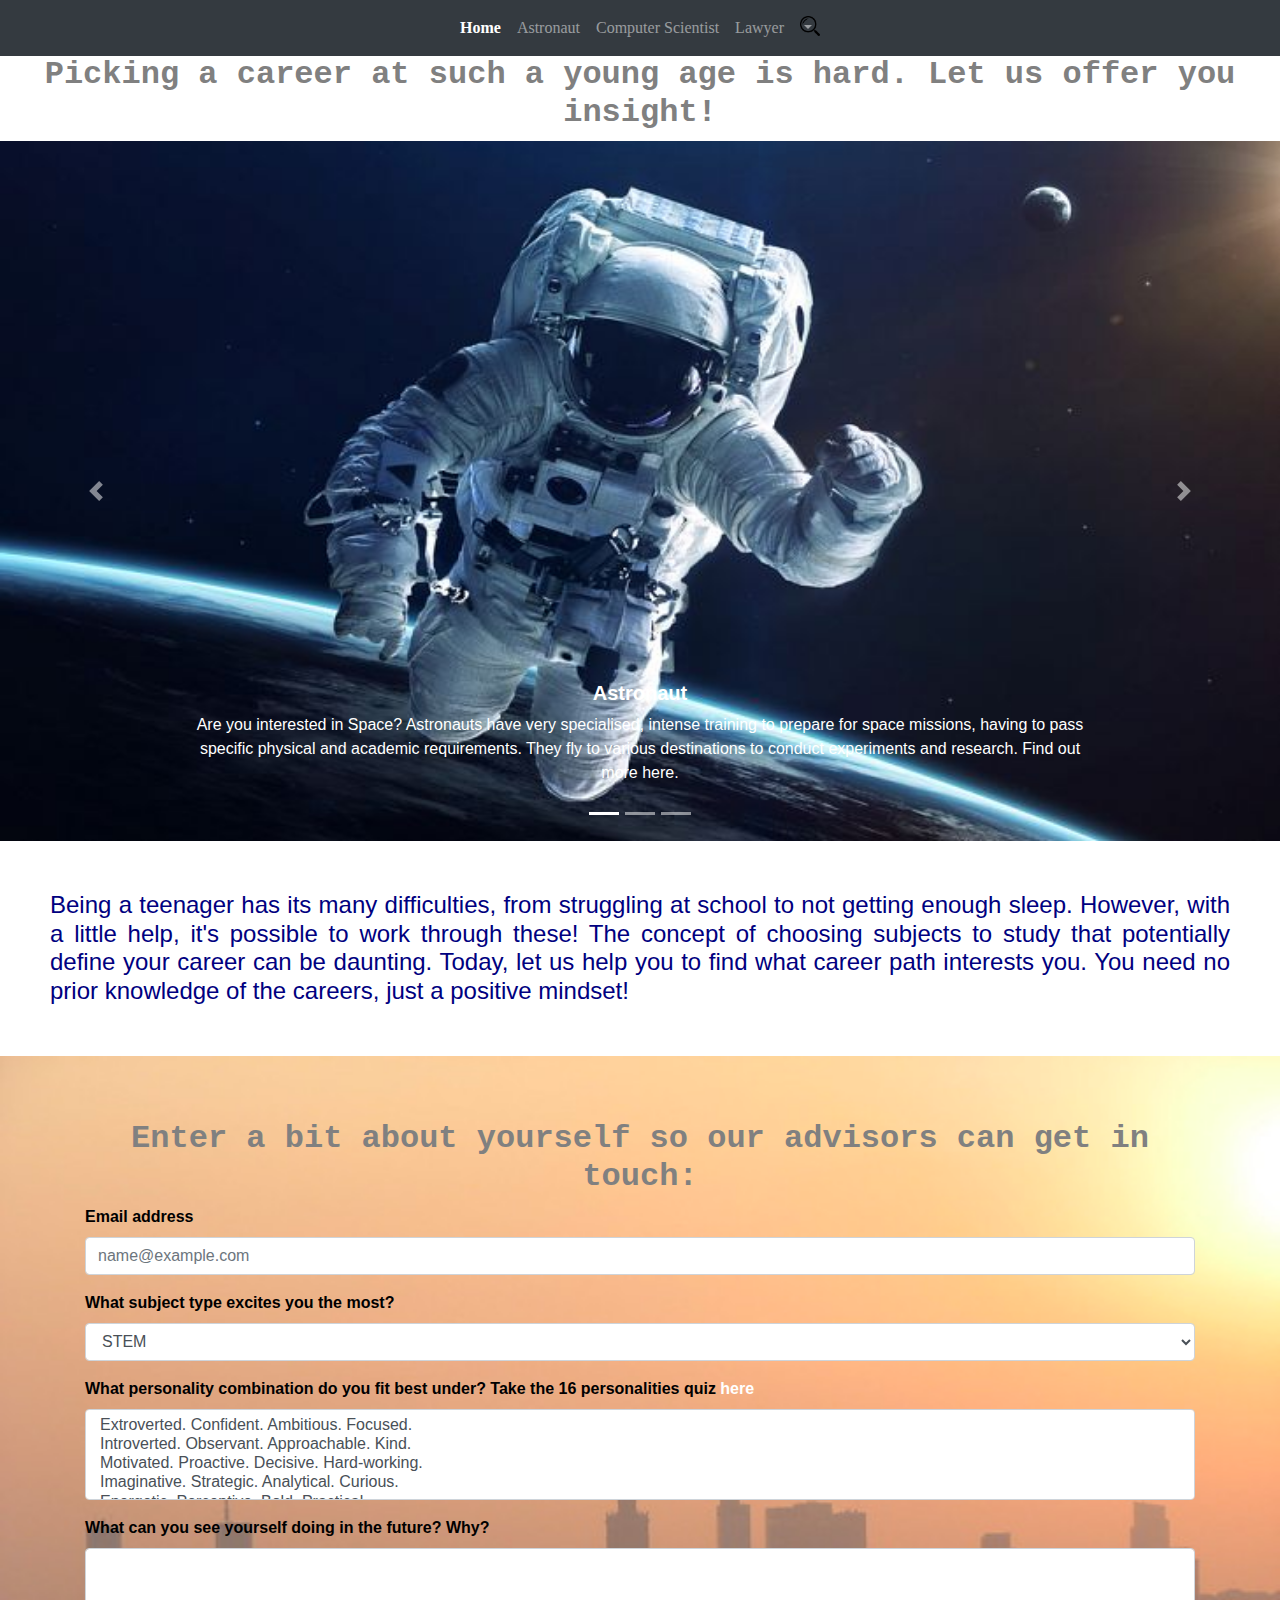
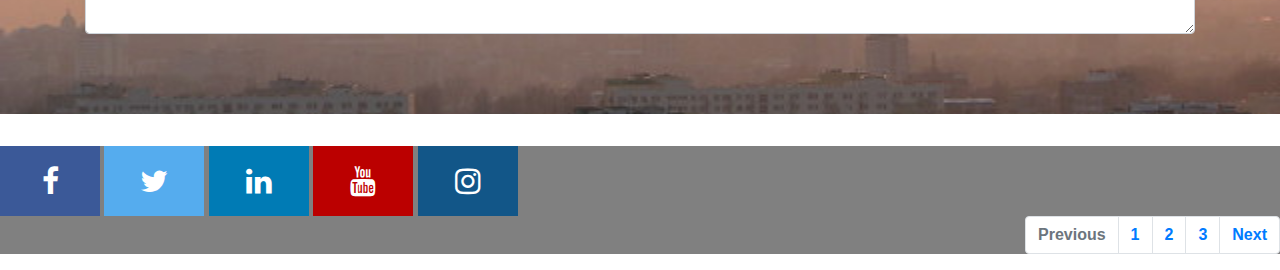
<file: index.html>
<!DOCTYPE html>
<html>
  <head>
    <title>Careers Hub</title>
    <meta charset="utf-8">
    <meta name="viewport" content="width=device-width, initial-scale=1, shrink-to-fit=no">
    <meta name="viewport" content="width=device-width, initial-scale=1">
    <link rel="stylesheet" href="https://stackpath.bootstrapcdn.com/bootstrap/4.3.1/css/bootstrap.min.css" integrity="sha384-ggOyR0iXCbMQv3Xipma34MD+dH/1fQ784/j6cY/iJTQUOhcWr7x9JvoRxT2MZw1T" crossorigin="anonymous">
    <link rel="stylesheet" href="https://cdnjs.cloudflare.com/ajax/libs/font-awesome/4.7.0/css/font-awesome.min.css">
    <link rel="stylesheet" type="text/css" href="css/styles.css">
  </head>
  <body>

  <!-- Navigation -->
    <nav class="navbar navbar-expand-sm navbar-dark bg-dark">
      <div class="mx-auto">
        <div class="collapse navbar-collapse" id="navbarSupportedContent">
          <ul class="navbar-nav mr-auto">
            <li class="nav-item active">
              <a class="nav-link" href="index.html"><b>Home</b><span class="sr-only">(current)</span></a>
            </li>

            <li class="nav-item">
              <a class="nav-link" href="about.html">Astronaut</a>
            </li>

            <li class="nav-item">
              <a class="nav-link" href="cs.html">Computer Scientist</a>
            </li>

            <li class="nav-item">
              <a class="nav-link" href="cs.html">Lawyer</a>
            </li>

            <li class="nav-item dropdown">
              <a class="nav-link dropdown-toggle" href="#" id="navbarDropdown"
              role="button" data-toggle="dropdown" aria-haspopup="false"
              aria-expanded="false"><img src="css\search.png" class="symbol"></a>
              <div class="dropdown-menu" aria-labelledby="navbarDropdown">
                <form class="form-inline my-2 my-lg-0">
                  <input class="form-control mr-sm-1" type="search" placeholder="" aria-label="Search">
                  <div class="mx-auto"><button class="btn btn-outline-danger my-2 my-sm-0" type="submit">Search</button></div>
                </form>
              </div>
            </li>
          </ul>
        </div>
      </div>
    </nav>

<!-- Tagline -->
    <div class="header">
      <h2><b>Picking a career at such a young age is hard. Let us offer you insight!</b></h2>
    </div>

<!-- Carousel -->
    <div class="carousel">
      <div id="carouselExampleCaptions" class="carousel slide" data-ride="carousel">
        <ol class="carousel-indicators">
          <li data-target="#carouselExampleCaptions" data-slide-to="0" class="active"></li>
          <li data-target="#carouselExampleCaptions" data-slide-to="1"></li>
          <li data-target="#carouselExampleCaptions" data-slide-to="2"></li>
        </ol>
        <div class="carousel-inner">
          <div class="carousel-item active">
            <img src="css/astronaut.jpg" class="d-block w-100" height="700px" alt="...">
            <div class="carousel-caption d-none d-md-block">
              <a href="about.html"><h5><b>Astronaut</b></h5></a>
              <p>Are you interested in Space? Astronauts have very specialised, intense training to prepare for space missions, having to pass specific physical and academic requirements. They fly to various destinations to conduct experiments and research. Find out more here.</p>
            </div>
          </div>
          <div class="carousel-item">
            <img src="css/computer_scientist.jpeg" class="d-block w-100" height="700px" alt="...">
            <div class="carousel-caption d-none d-md-block">
              <a href="cs.html"><h5><b>Computer Scientist</b></h5></a>
              <p>Does the idea of making a website like this excite you? Computer science underpins the science and technology we rely on in the modern world, being resposible for the Internet, devices, AI, robots and so much more! It contains so much potential as an industry and will thrive going into the future. Are you interested in the way computers work and are designed? Find out more here.</p>
            </div>
          </div>
          <div class="carousel-item">
            <img src="css/lawyer.jpg" class="d-block w-100" height="700px" alt="...">
            <div class="carousel-caption d-none d-md-block">
              <h5>Lawyer</h5>
              <p>Do you want moral justice for all? Law has four main objectives in our society: to establish standards, maintain order, resolve dispures and protect rights. This spans into many types of law such as business, environmental, human rights and more! Find out more here.</p>
            </div>
          </div>
        </div>
        <a class="carousel-control-prev" href="#carouselExampleCaptions" role="button" data-slide="prev">
          <span class="carousel-control-prev-icon" aria-hidden="true"></span>
          <span class="sr-only">Previous</span>
        </a>
        <a class="carousel-control-next" href="#carouselExampleCaptions" role="button" data-slide="next">
          <span class="carousel-control-next-icon" aria-hidden="true"></span>
          <span class="sr-only">Next</span>
        </a>
      </div>
    </div>

<!-- Info -->
    <div class="general_info">
      <h4>Being a teenager has its many difficulties, from struggling at school to not getting enough sleep. However, with a little help, it's possible to work through these! The concept of choosing subjects to study that potentially define your career can be daunting. Today, let us help you to find what career path interests you. You need no prior knowledge of the careers, just a positive mindset!</h4>
    </div>

<!--Form-->
    <div class ="contactform">
      <div class="jumbotron jumbotron-fluid" style="background-image: url(css/form_background.jpg); background-size: 100%;">
        <div class="container">
          <form>
            <h2><b>Enter a bit about yourself so our advisors can get in touch:<b></h2>
            <div class="form-group">
              <label for="exampleFormControlInput1">Email address</label>
              <input type="email" class="form-control" id="exampleFormControlInput1" placeholder="name@example.com">
            </div>
            <div class="form-group">
              <label for="exampleFormControlSelect1">What subject type excites you the most?</label>
              <select class="form-control" id="exampleFormControlSelect1">
                <option>STEM</option>
                <option>Humanities(History, Law, etc.)</option>
                <option>The Arts(Music, Drama, etc.)</option>
                <option>Management and Business</option>
                <option>Languages</option>
              </select>
            </div>
            <div class="form-group">
              <label for="exampleFormControlSelect2">What personality combination do you fit best under? Take the 16 personalities quiz <a href="https://www.16personalities.com/">here</a> </label>
              <select multiple class="form-control" id="exampleFormControlSelect2">
                <option>Extroverted. Confident. Ambitious. Focused.</option>
                <option>Introverted. Observant. Approachable. Kind.</option>
                <option>Motivated. Proactive. Decisive. Hard-working.</option>
                <option>Imaginative. Strategic. Analytical. Curious.</option>
                <option>Energetic. Perceptive. Bold. Practical.</option>
              </select>
            </div>
            <div class="form-group">
              <label for="exampleFormControlTextarea1">What can you see yourself doing in the future? Why?</label>
              <textarea class="form-control" id="exampleFormControlTextarea1" rows="3"></textarea>
            </div>
          </form>
        </div>
      </div>

    </div>

<!--Footer-->
    <div class ="footer">
      <a href="https://www.facebook.com/CareerGirls" class="fa fa-facebook"></a>
      <a href="https://twitter.com/careergirlsorg" class="fa fa-twitter"></a>
      <a href="https://www.linkedin.com/company/career-girls" class="fa fa-linkedin"></a>
      <a href="https://www.youtube.com/user/careergirls" class="fa fa-youtube"></a>
      <a href="https://www.instagram.com/career_girls" class="fa fa-instagram"></a>
      <nav aria-label="Page navigation example">
        <ul class="pagination justify-content-end">
          <li class="page-item disabled">
            <a class="page-link" href="index.html" tabindex="-1" aria-disabled="true">Previous</a>
          </li>
          <li class="page-item"><a class="page-link" href="index.html">1</a></li>
          <li class="page-item"><a class="page-link" href="about.html">2</a></li>
          <li class="page-item"><a class="page-link" href="cs.html">3</a></li>
          <li class="page-item">
            <a class="page-link" href="about.html">Next</a>
          </li>
        </ul>
      </nav>
    </div>

    <script src="https://code.jquery.com/jquery-3.3.1.slim.min.js" integrity="sha384-q8i/X+965DzO0rT7abK41JStQIAqVgRVzpbzo5smXKp4YfRvH+8abtTE1Pi6jizo" crossorigin="anonymous"></script>
    <script src="https://cdnjs.cloudflare.com/ajax/libs/popper.js/1.14.7/umd/popper.min.js" integrity="sha384-UO2eT0CpHqdSJQ6hJty5KVphtPhzWj9WO1clHTMGa3JDZwrnQq4sF86dIHNDz0W1" crossorigin="anonymous"></script>
    <script src="https://stackpath.bootstrapcdn.com/bootstrap/4.3.1/js/bootstrap.min.js" integrity="sha384-JjSmVgyd0p3pXB1rRibZUAYoIIy6OrQ6VrjIEaFf/nJGzIxFDsf4x0xIM+B07jRM" crossorigin="anonymous"></script>
  </body>
</html>
</file>
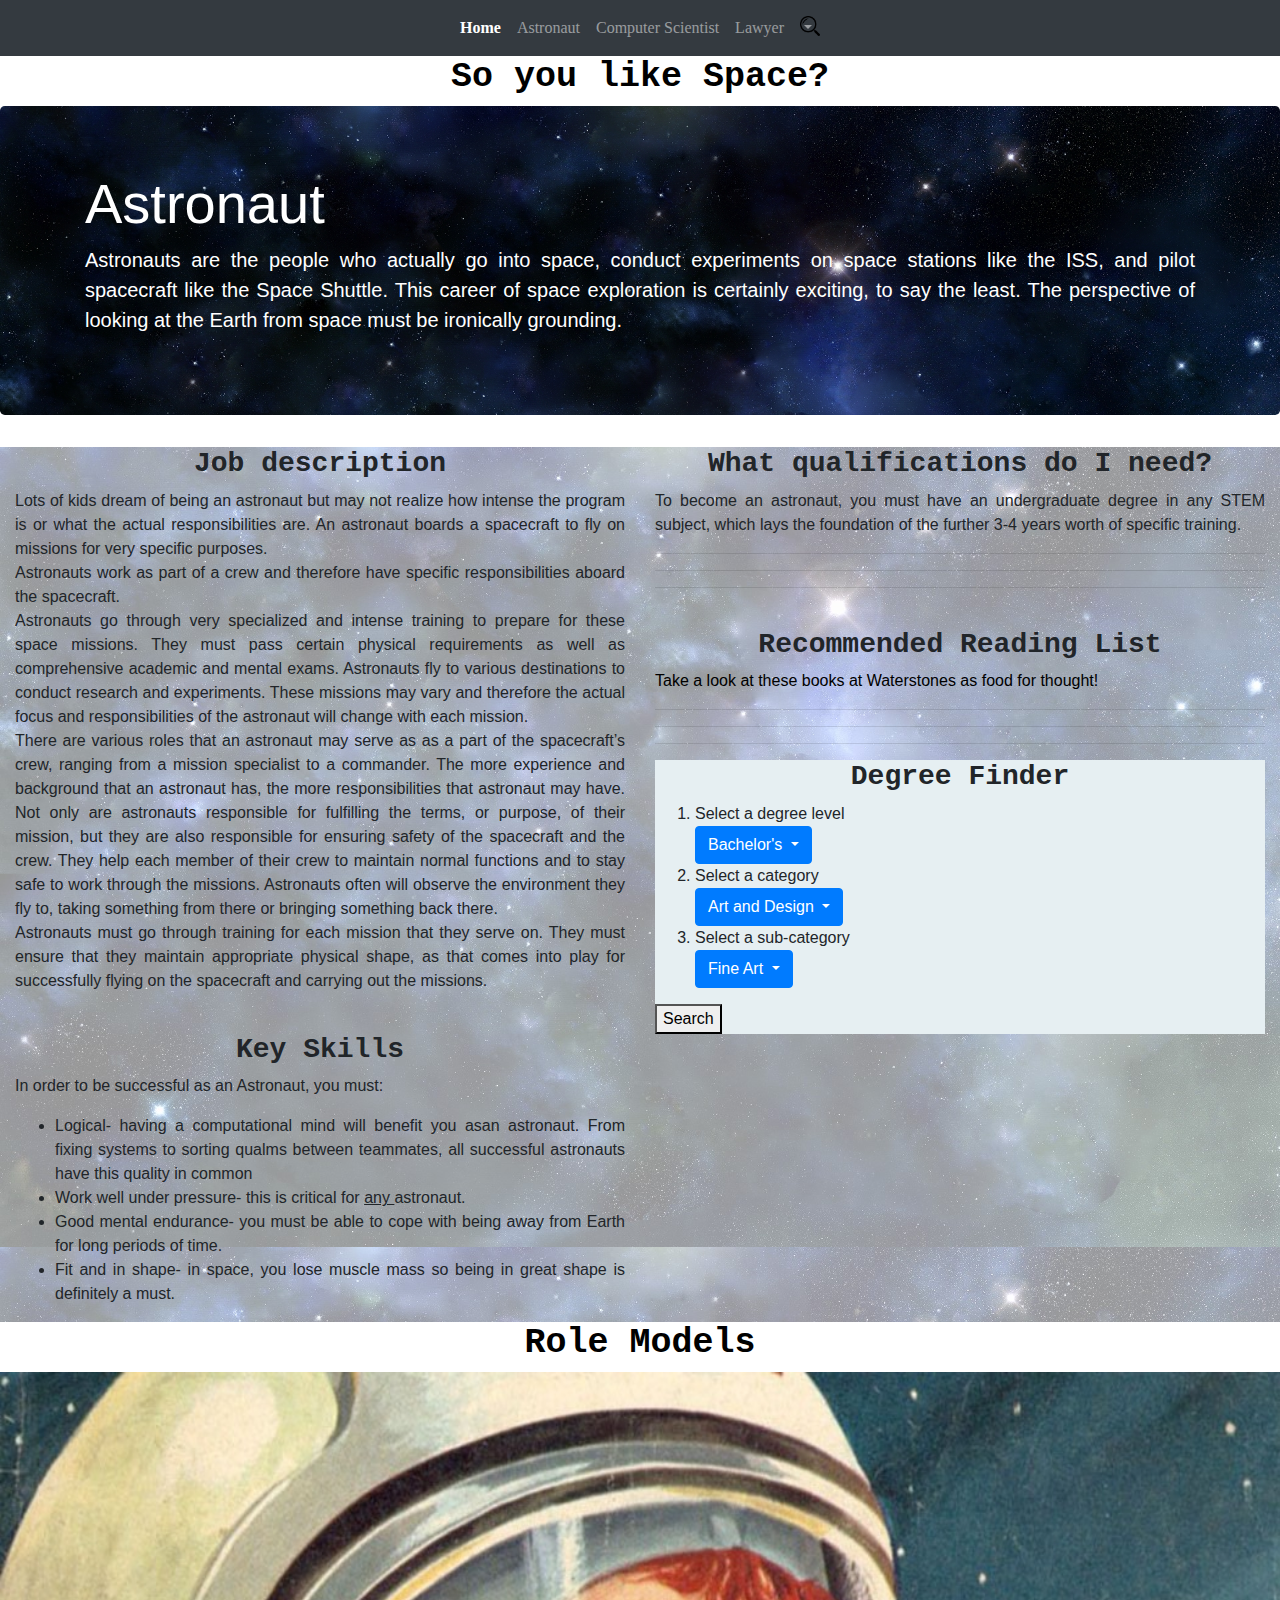
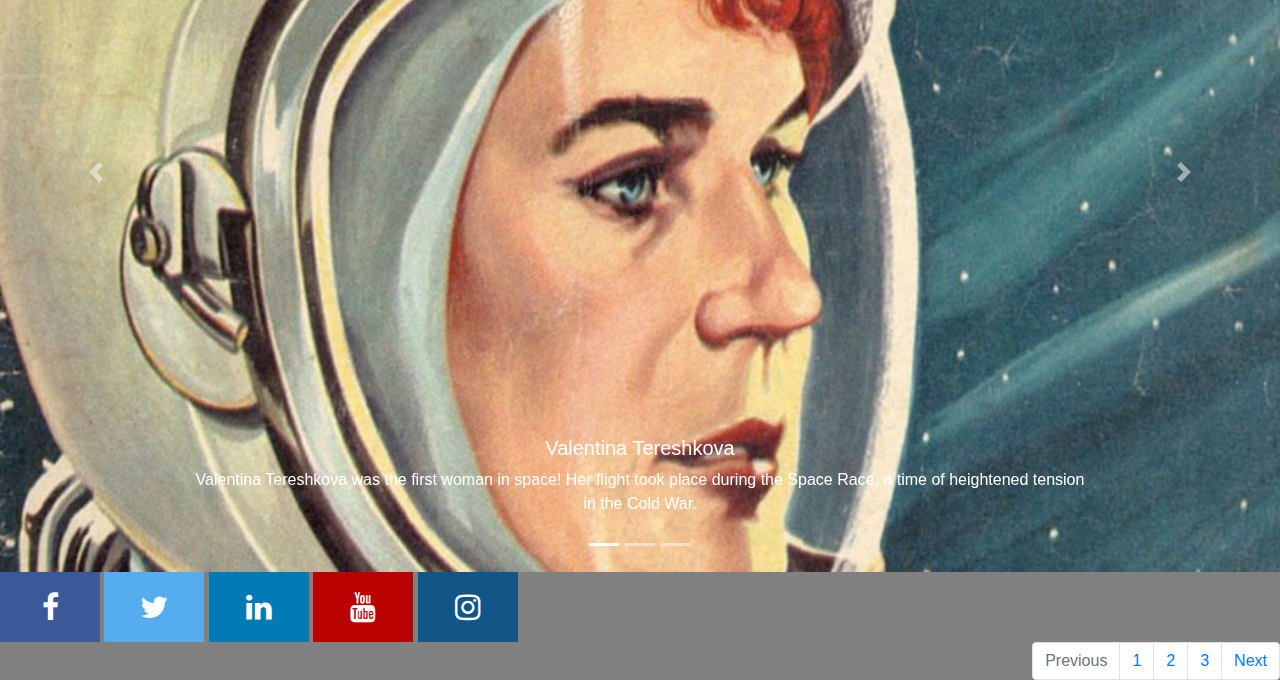
<file: about.html>
<!DOCTYPE html>
<html>
  <head>
    <title>Astronaut</title>
    <meta charset="utf-8">
    <meta name="viewport" content="width=device-width, initial-scale=1, shrink-to-fit=no">
    <meta name="viewport" content="width=device-width, initial-scale=1">
    <link rel="stylesheet" href="https://stackpath.bootstrapcdn.com/bootstrap/4.3.1/css/bootstrap.min.css" integrity="sha384-ggOyR0iXCbMQv3Xipma34MD+dH/1fQ784/j6cY/iJTQUOhcWr7x9JvoRxT2MZw1T" crossorigin="anonymous">
    <link rel="stylesheet" href="https://cdnjs.cloudflare.com/ajax/libs/font-awesome/4.7.0/css/font-awesome.min.css">
    <link rel="stylesheet" type="text/css" href="css/about.css">
  </head>
  <body>

<!-- Navigation -->
    <nav class="navbar navbar-expand-sm navbar-dark bg-dark">
      <div class="mx-auto">
        <div class="collapse navbar-collapse" id="navbarSupportedContent">
          <ul class="navbar-nav mr-auto">
            <li class="nav-item active">
              <a class="nav-link" href="index.html"><b>Home</b><span class="sr-only">(current)</span></a>
            </li>

            <li class="nav-item">
              <a class="nav-link" href="about.html">Astronaut</a>
            </li>

            <li class="nav-item">
              <a class="nav-link" href="cs.html">Computer Scientist</a>
            </li>

            <li class="nav-item">
              <a class="nav-link" href="#">Lawyer</a>
            </li>

            <li class="nav-item dropdown">
              <a class="nav-link dropdown-toggle" href="#" id="navbarDropdown"
              role="button" data-toggle="dropdown" aria-haspopup="false"
              aria-expanded="false"><img src="css\search.png" class="symbol"></a>
              <div class="dropdown-menu" aria-labelledby="navbarDropdown">
                <form class="form-inline my-2 my-lg-0">
                  <input class="form-control mr-sm-1" type="search" placeholder="" aria-label="Search">
                  <div class="mx-auto"><button class="btn btn-outline-danger my-2 my-sm-0" type="submit">Search</button></div>
                </form>
              </div>
            </li>
          </ul>
        </div>
      </div>
    </nav>

<!-- Info -->
    <div class="general_info">
      <h2><b>So you like Space?</b></h2>
    </div>
<!--Jumbotron about being an Astronaut-->
    <div class="jumbotron" style="background-image: url(css/space_background.jpeg); background-size:100%;">
      <div class="container for-about">
        <h1 class="display-4">Astronaut</h1>
        <p class="lead">Astronauts are the people who actually go into space, conduct experiments on space stations like the ISS, and pilot spacecraft like the Space Shuttle. This career of space exploration is certainly exciting, to say the least. The perspective of looking at the Earth from space must be ironically grounding. </p>
      </div>
    </div>

<!--Content-->
    <div class="container-fluid" style="background-image: url(css/space_background2.jpg); background-size:100%;">
        <div class="row">
          <div class="col-sm">
            <h3>Job description</h3>
            <p> Lots of kids dream of being an astronaut but may not realize how intense the program is or what the actual responsibilities are. An astronaut boards a spacecraft to fly on missions for very specific purposes.
              <br> Astronauts work as part of a crew and therefore have specific responsibilities aboard the spacecraft.
              <br> Astronauts go through very specialized and intense training to prepare for these space missions. They must pass certain physical requirements as well as comprehensive academic and mental exams. Astronauts fly to various destinations to conduct research and experiments. These missions may vary and therefore the actual focus and responsibilities of the astronaut will change with each mission.
              <br> There are various roles that an astronaut may serve as as a part of the spacecraft’s crew, ranging from a mission specialist to a commander. The more experience and background that an astronaut has, the more responsibilities that astronaut may have. Not only are astronauts responsible for fulfilling the terms, or purpose, of their mission, but they are also responsible for ensuring safety of the spacecraft and the crew. They help each member of their crew to maintain normal functions and to stay safe to work through the missions. Astronauts often will observe the environment they fly to, taking something from there or bringing something back there.
              <br> Astronauts must go through training for each mission that they serve on. They must ensure that they maintain appropriate physical shape, as that comes into play for successfully flying on the spacecraft and carrying out the missions.
            </p>


            <br> <h3> Key Skills</h3>
            <p> In order to be successful as an Astronaut, you must: </p>
              <ul>
                <li> Logical- having a computational mind will benefit you asan astronaut. From fixing systems to sorting qualms between teammates, all successful astronauts have this quality in common </li>
                <li> Work well under pressure- this is critical for <u> any </u> astronaut.  </li>
                <li> Good mental endurance- you must be able to cope with being away from Earth for long periods of time.</li>
                <li> Fit and in shape- in space, you lose muscle mass so being in great shape is definitely a must. </li>
              </ul>
          </div>


          <div class="col-sm">
            <h3> What qualifications do I need?</h3>
              <p> To become an astronaut, you must have an undergraduate degree in
              any STEM subject, which lays the foundation of the further 3-4 years
              worth of specific training. </p>

              <hr>
              <hr>
              <hr>

              <br> <h3>Recommended Reading List</h3>
              <a href= "https://www.waterstones.com/category/popular-science-nature/popular-science/popular-astronomy-and-space"> Take a look at these books at Waterstones as food for thought! </a>
              <hr>
              <hr>
              <hr>


              <div class="degree_finder">
                <h3> Degree Finder </h3>
                <ol>
                  <li> Select a degree level
                    <div class="dropdown">
                      <button class="btn btn-primary dropdown-toggle" type="button" data-toggle="dropdown">Bachelor's
                        <span class="caret"></span></button>
                        <ul class="dropdown-menu">
                          <li><a href="#">Associate's</a></li>
                          <li><a href="#">Bachelor's</a></li>
                          <li><a href="#">Master's</a></li>
                          <li><a href="#">Doctorate</a></li>
                          <li><a href="#">Certificate/Diploma</a></li>
                        </ul>
                      </div>
                  </li>

                  <li> Select a category
                    <div class="dropdown">
                      <button class="btn btn-primary dropdown-toggle" type="button" data-toggle="dropdown">Art and Design
                        <span class="caret"></span></button>
                        <ul class="dropdown-menu">
                          <li><a href="#">--Category--</a></li>
                          <li><a href="#">Art and Design</a></li>
                          <li><a href="#">Communications and Media</a></li>
                          <li><a href="#">Computer Engineering</a></li>
                          <li><a href="#">Computer Technology</a></li>
                          <li><a href="#">Cosmetology</a></li>
                          <li><a href="#">Criminal Justice, Law and Protection</a></li>
                          <li><a href="#">Culinary Arts</a></li>
                          <li><a href="#">Mechanic Trades</a></li>
                          <li><a href="#">Education</a></li>
                          <li><a href="#">Engineering and Architecture</a></li>
                          <li><a href="#">Health and Medical Assisting</a></li>
                          <li><a href="#">Healthcare</a></li>
                        </ul>

                    </div>
                  </li>

                  <li> Select a sub-category
                    <div class="dropdown">
                      <button class="btn btn-primary dropdown-toggle" type="button" data-toggle="dropdown">Fine Art
                        <span class="caret"></span></button>
                        <ul class="dropdown-menu">
                          <li><a href="#">Fine Art</a></li>
                          <li><a href="#">Product Design</a></li>
                          <li><a href="#">Graphic Design</a></li>
                        </ul>
                    </div>
                  </li>
                </ol>
              <button type="button" action="http://www.ox.ac.uk/admissions/undergraduate/courses-listing/fine-art">
                Search
              </button>
          </div>
        </div>
      </div>
    </div>

<!--Role Models-->
    <h2><b>Role Models</b></h2>
      <div class="bd-example">
        <div id="carouselExampleCaptions" class="carousel slide" data-ride="carousel">
          <ol class="carousel-indicators">
            <li data-target="#carouselExampleCaptions" data-slide-to="0" class="active"></li>
            <li data-target="#carouselExampleCaptions" data-slide-to="1"></li>
            <li data-target="#carouselExampleCaptions" data-slide-to="2"></li>
          </ol>
          <div class="carousel-inner">
            <div class="carousel-item active">
              <img src="css/rolemodelone1.jpg" class="d-block w-100" alt="error" height="800px">
              <div class="carousel-caption d-none d-md-block">
                <h5>Valentina Tereshkova</h5>
                <p>Valentina Tereshkova was the first woman in space! Her flight took place during the Space Race, a time of heightened tension in the Cold War.</p>
              </div>
            </div>
            <div class="carousel-item">
              <img src="css/rolemodeltwo2.png" class="d-block w-100" alt="error" height="800px">
              <div class="carousel-caption d-none d-md-block">
                <h5>Mae Jemison</h5>
                <p>She was the first African American woman to go to Space, being a role model for many all over the world.</p>
              </div>
            </div>
            <div class="carousel-item">
              <img src="css/rolemodelthree.jpg" class="d-block w-100" alt="error" height="800px">
              <div class="carousel-caption d-none d-md-block">
                <h5>Kalpana Chawla</h5>
                <p>The first Indian-born woman to go to space.</p>
              </div>
            </div>
          </div>
          <a class="carousel-control-prev" href="#carouselExampleCaptions" role="button" data-slide="prev">
            <span class="carousel-control-prev-icon" aria-hidden="true"></span>
            <span class="sr-only">Previous</span>
          </a>
          <a class="carousel-control-next" href="#carouselExampleCaptions" role="button" data-slide="next">
            <span class="carousel-control-next-icon" aria-hidden="true"></span>
            <span class="sr-only">Next</span>
          </a>
        </div>
      </div>
      <!--Footer-->
    <div class ="footer">
      <a href="https://www.facebook.com/CareerGirls" class="fa fa-facebook"></a>
      <a href="https://twitter.com/careergirlsorg" class="fa fa-twitter"></a>
      <a href="https://www.linkedin.com/company/career-girls" class="fa fa-linkedin"></a>
      <a href="https://www.youtube.com/user/careergirls" class="fa fa-youtube"></a>
      <a href="https://www.instagram.com/career_girls" class="fa fa-instagram"></a>
      <nav aria-label="Page navigation example">
        <ul class="pagination justify-content-end">
          <li class="page-item disabled">
            <a class="page-link" href="index.html" tabindex="-1" aria-disabled="true">Previous</a>
          </li>
          <li class="page-item"><a class="page-link" href="index.html">1</a></li>
          <li class="page-item"><a class="page-link" href="about.html">2</a></li>
          <li class="page-item"><a class="page-link" href="cs.html">3</a></li>
          <li class="page-item">
            <a class="page-link" href="about.html">Next</a>
          </li>
        </ul>
      </nav>
    </div>

    <script src="https://code.jquery.com/jquery-3.3.1.slim.min.js" integrity="sha384-q8i/X+965DzO0rT7abK41JStQIAqVgRVzpbzo5smXKp4YfRvH+8abtTE1Pi6jizo" crossorigin="anonymous"></script>
    <script src="https://cdnjs.cloudflare.com/ajax/libs/popper.js/1.14.7/umd/popper.min.js" integrity="sha384-UO2eT0CpHqdSJQ6hJty5KVphtPhzWj9WO1clHTMGa3JDZwrnQq4sF86dIHNDz0W1" crossorigin="anonymous"></script>
    <script src="https://stackpath.bootstrapcdn.com/bootstrap/4.3.1/js/bootstrap.min.js" integrity="sha384-JjSmVgyd0p3pXB1rRibZUAYoIIy6OrQ6VrjIEaFf/nJGzIxFDsf4x0xIM+B07jRM" crossorigin="anonymous"></script>
  </body>
</html>
</file>
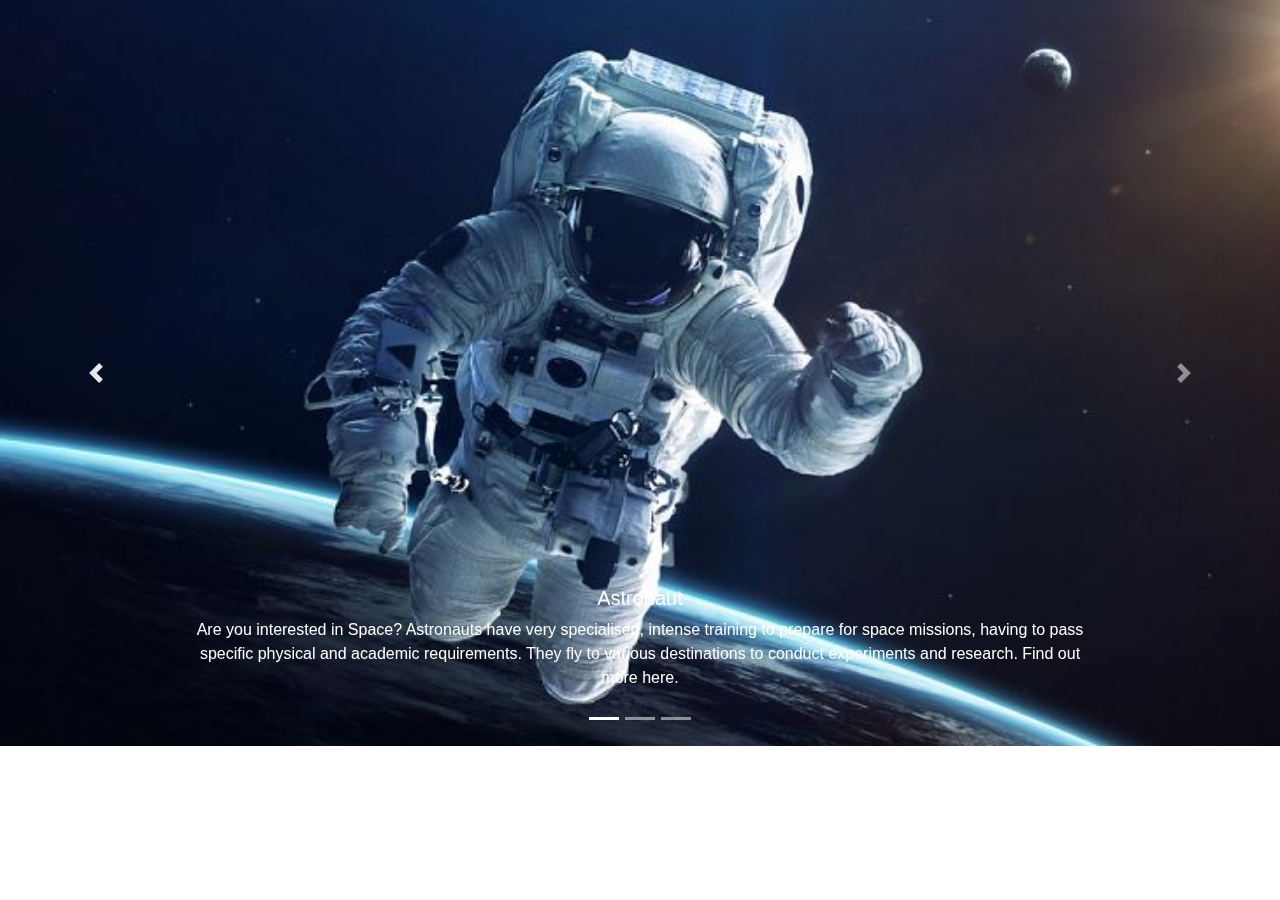
<file: carousel.html>
<!DOCTYPE html>
<html>
  <head>
    <title>Careers Hub</title>
    <meta charset="utf-8">
    <meta name="viewport" content="width=device-width, initial-scale=1, shrink-to-fit=no">
    <link rel="stylesheet" href="https://stackpath.bootstrapcdn.com/bootstrap/4.3.1/css/bootstrap.min.css" integrity="sha384-ggOyR0iXCbMQv3Xipma34MD+dH/1fQ784/j6cY/iJTQUOhcWr7x9JvoRxT2MZw1T" crossorigin="anonymous">
    <link rel="stylesheet" type="text/css" href="css/styles.css">
  </head>
  <body>
    <div class="bd-example">
      <div id="carouselExampleCaptions" class="carousel slide" data-ride="carousel">
        <ol class="carousel-indicators">
          <li data-target="#carouselExampleCaptions" data-slide-to="0" class="active"></li>
          <li data-target="#carouselExampleCaptions" data-slide-to="1"></li>
          <li data-target="#carouselExampleCaptions" data-slide-to="2"></li>
        </ol>
        <div class="carousel-inner">
          <div class="carousel-item active">
            <img src="css/astronaut.jpg" class="d-block w-100" alt="...">
            <div class="carousel-caption d-none d-md-block">
              <h5>Astronaut</h5>
              <p>Are you interested in Space? Astronauts have very specialised, intense training to prepare for space missions, having to pass specific physical and academic requirements. They fly to various destinations to conduct experiments and research. Find out more here.</p>
            </div>
          </div>
          <div class="carousel-item">
            <img src="css/computer_scientist.jpeg" class="d-block w-100" alt="...">
            <div class="carousel-caption d-none d-md-block">
              <h5>Computer Scientist</h5>
              <p>Does the idea of making a website like this excite you? Computer science underpins the science and technology we rely on in the modern world, being resposible for the Internet, devices, AI, robots and so much more! It contains so much potential as an industry and will thrive going into the future. Are you interested in the way computers work and are designed? Find out more here.</p>
            </div>
          </div>
          <div class="carousel-item">
            <img src="css/lawyer.jpg" class="d-block w-100" alt="...">
            <div class="carousel-caption d-none d-md-block">
              <h5>Lawyer</h5>
              <p>Do you want moral justice for all? Law has four main objectives in our society: to establish standards, maintain order, resolve dispures and protect rights. This spans into many types of law such as business, environmental, human rights and more! Find out more here.</p>
            </div>
          </div>
        </div>
        <a class="carousel-control-prev" href="#carouselExampleCaptions" role="button" data-slide="prev">
          <span class="carousel-control-prev-icon" aria-hidden="true"></span>
          <span class="sr-only">Previous</span>
        </a>
        <a class="carousel-control-next" href="#carouselExampleCaptions" role="button" data-slide="next">
          <span class="carousel-control-next-icon" aria-hidden="true"></span>
          <span class="sr-only">Next</span>
        </a>
      </div>
    </div>


    <script src="https://code.jquery.com/jquery-3.3.1.slim.min.js" integrity="sha384-q8i/X+965DzO0rT7abK41JStQIAqVgRVzpbzo5smXKp4YfRvH+8abtTE1Pi6jizo" crossorigin="anonymous"></script>
    <script src="https://cdnjs.cloudflare.com/ajax/libs/popper.js/1.14.7/umd/popper.min.js" integrity="sha384-UO2eT0CpHqdSJQ6hJty5KVphtPhzWj9WO1clHTMGa3JDZwrnQq4sF86dIHNDz0W1" crossorigin="anonymous"></script>
    <script src="https://stackpath.bootstrapcdn.com/bootstrap/4.3.1/js/bootstrap.min.js" integrity="sha384-JjSmVgyd0p3pXB1rRibZUAYoIIy6OrQ6VrjIEaFf/nJGzIxFDsf4x0xIM+B07jRM" crossorigin="anonymous"></script>
  </body>
</html>
</file>
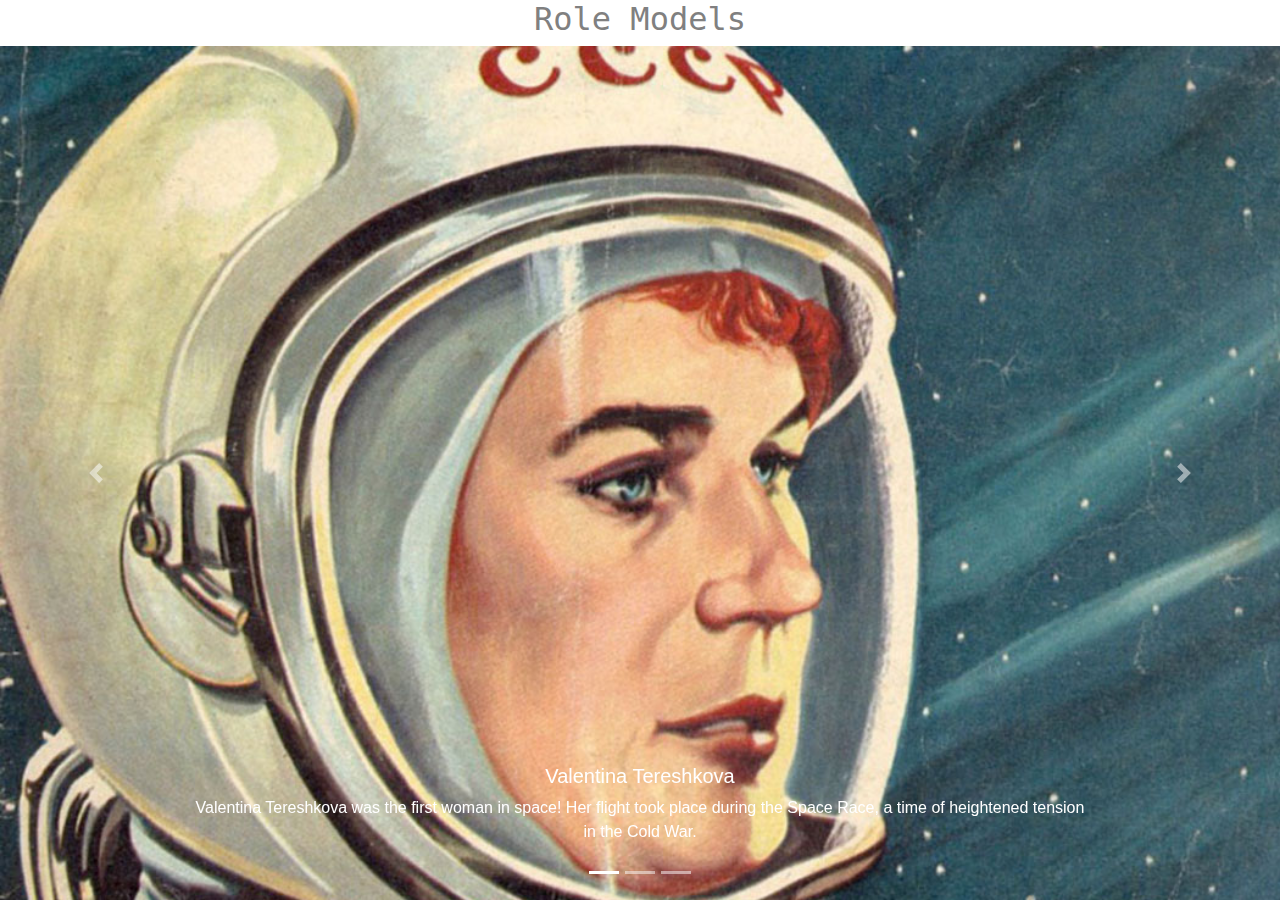
<file: carousel2.html>
<!DOCTYPE html>
<html>
  <head>
    <title>Careers Hub</title>
    <meta charset="utf-8">
    <meta name="viewport" content="width=device-width, initial-scale=1, shrink-to-fit=no">
    <link rel="stylesheet" href="https://stackpath.bootstrapcdn.com/bootstrap/4.3.1/css/bootstrap.min.css" integrity="sha384-ggOyR0iXCbMQv3Xipma34MD+dH/1fQ784/j6cY/iJTQUOhcWr7x9JvoRxT2MZw1T" crossorigin="anonymous">
    <link rel="stylesheet" type="text/css" href="css/styles.css">
  </head>
  <body>
    <h2>Role Models</h2>
    <div class="bd-example">
      <div id="carouselExampleCaptions" class="carousel slide" data-ride="carousel">
        <ol class="carousel-indicators">
          <li data-target="#carouselExampleCaptions" data-slide-to="0" class="active"></li>
          <li data-target="#carouselExampleCaptions" data-slide-to="1"></li>
          <li data-target="#carouselExampleCaptions" data-slide-to="2"></li>
        </ol>
        <div class="carousel-inner">
          <div class="carousel-item active">
            <img src="css/rolemodelone.jpg" class="d-block w-100" alt="error">
            <div class="carousel-caption d-none d-md-block">
              <h5>Valentina Tereshkova</h5>
              <p>Valentina Tereshkova was the first woman in space! Her flight took place during the Space Race, a time of heightened tension in the Cold War.</p>
            </div>
          </div>
          <div class="carousel-item">
            <img src="css/rolemodeltwo.png" class="d-block w-100" alt="error">
            <div class="carousel-caption d-none d-md-block">
              <h5>Mae Jemison</h5>
              <p>She was the first African American woman to go to Space, being a role model for many all over the world.</p>
            </div>
          </div>
          <div class="carousel-item">
            <img src="css/rolemodelthree.jpg" class="d-block w-100" alt="error">
            <div class="carousel-caption d-none d-md-block">
              <h5>Kalpana Chawla</h5>
              <p>The first Indian-born woman to go to space.</p>
            </div>
          </div>
        </div>
        <a class="carousel-control-prev" href="#carouselExampleCaptions" role="button" data-slide="prev">
          <span class="carousel-control-prev-icon" aria-hidden="true"></span>
          <span class="sr-only">Previous</span>
        </a>
        <a class="carousel-control-next" href="#carouselExampleCaptions" role="button" data-slide="next">
          <span class="carousel-control-next-icon" aria-hidden="true"></span>
          <span class="sr-only">Next</span>
        </a>
      </div>
    </div>


    <script src="https://code.jquery.com/jquery-3.3.1.slim.min.js" integrity="sha384-q8i/X+965DzO0rT7abK41JStQIAqVgRVzpbzo5smXKp4YfRvH+8abtTE1Pi6jizo" crossorigin="anonymous"></script>
    <script src="https://cdnjs.cloudflare.com/ajax/libs/popper.js/1.14.7/umd/popper.min.js" integrity="sha384-UO2eT0CpHqdSJQ6hJty5KVphtPhzWj9WO1clHTMGa3JDZwrnQq4sF86dIHNDz0W1" crossorigin="anonymous"></script>
    <script src="https://stackpath.bootstrapcdn.com/bootstrap/4.3.1/js/bootstrap.min.js" integrity="sha384-JjSmVgyd0p3pXB1rRibZUAYoIIy6OrQ6VrjIEaFf/nJGzIxFDsf4x0xIM+B07jRM" crossorigin="anonymous"></script>
  </body>
</html>
</file>
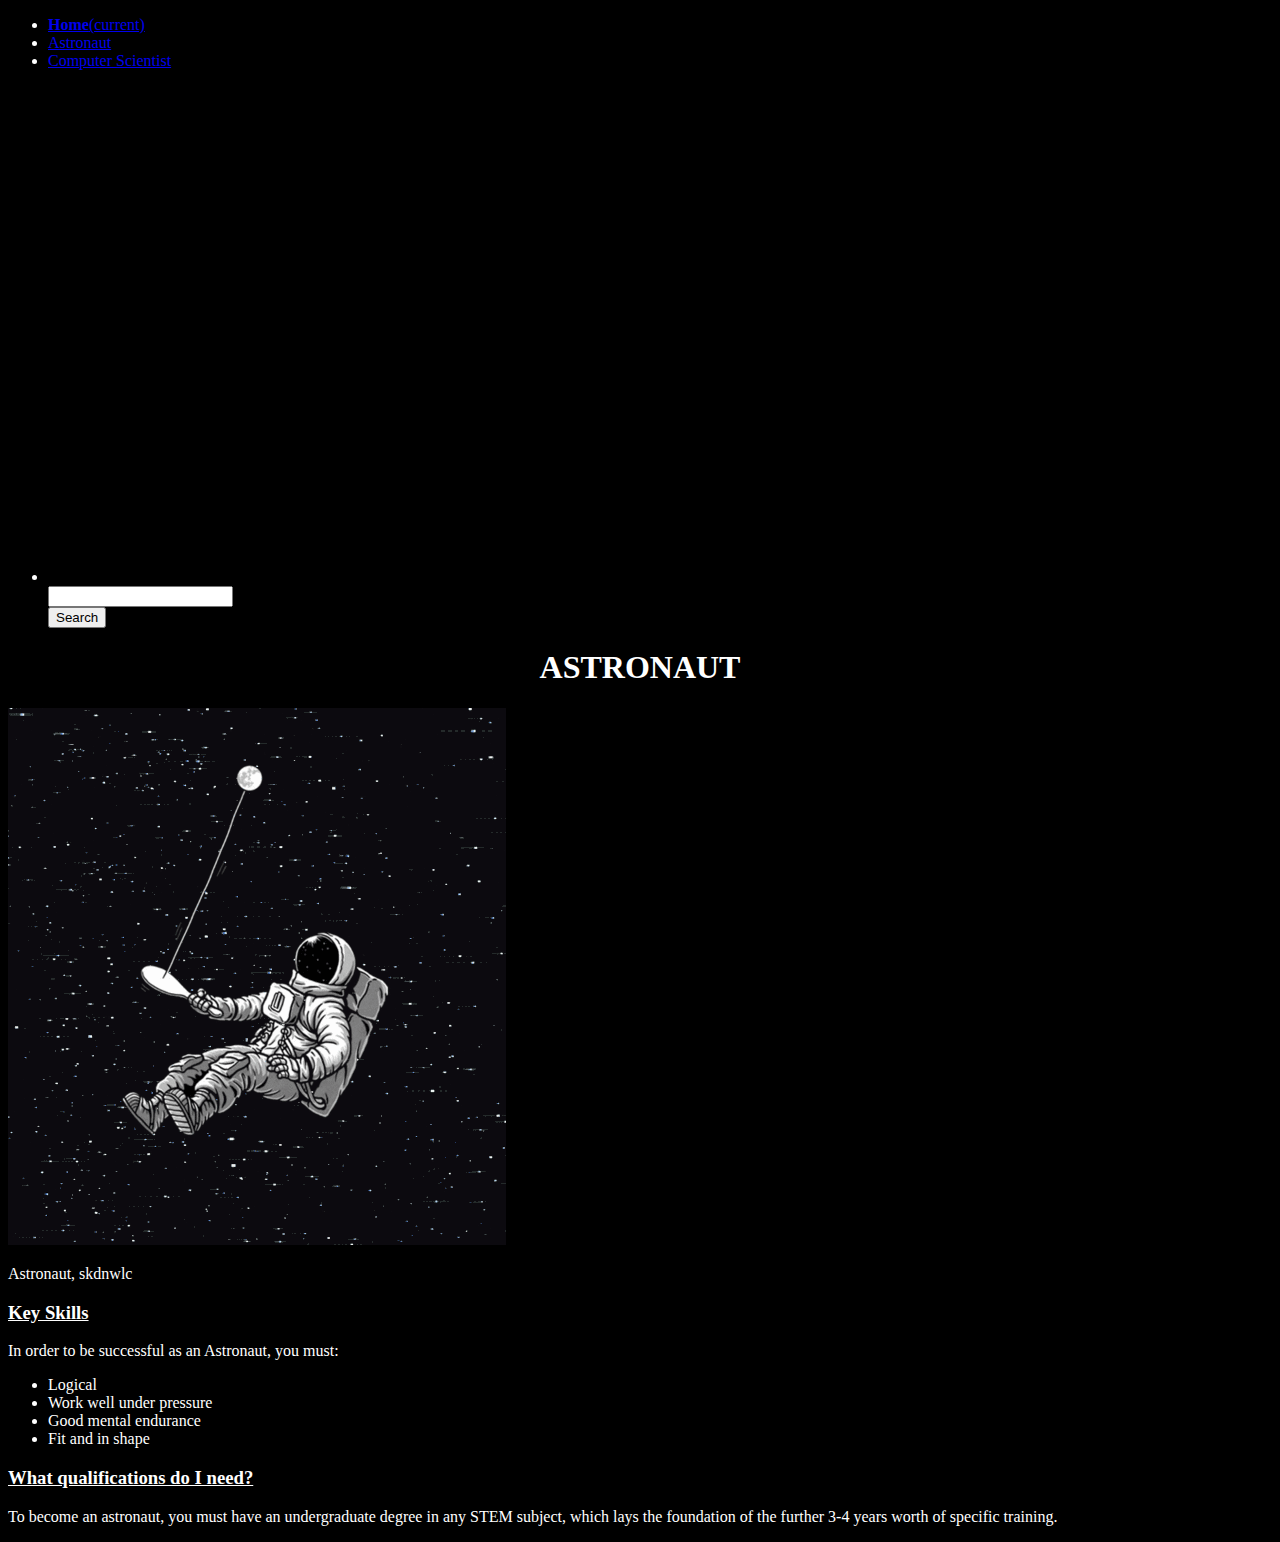
<file: index2.html>
<!DOCTYPE html>
<html>
<head>
    <title> Careers Hub- Astronaut </title>
    <link rel="stylesheet" type="text/css" href="stylesheet2/style2.css">
</head>

<body>
  <nav class="navbar navbar-expand-lg navbar-dark bg-dark">
    <div class="mx-auto">
      <div class="collapse navbar-collapse" id="navbarSupportedContent">
        <ul class="navbar-nav mr-auto">
          <li class="nav-item active">
            <a class="nav-link" href="#"><b>Home</b><span class="sr-only">(current)</span></a>
          </li>

          <li class="nav-item">
            <a class="nav-link" href="index2.html">Astronaut</a>
          </li>

          <li class="nav-item">
            <a class="nav-link" href="#">Computer Scientist</a>
          </li>

          <li class="nav-item dropdown">
            <a class="nav-link dropdown-toggle" href="#" id="navbarDropdown"
              role="button" data-toggle="dropdown" aria-haspopup="false"
              aria-expanded="false"><img src="css\search.png" class="symbol"></a>

              <div class="dropdown-menu" aria-labelledby="navbarDropdown">
                <form class="form-inline my-2 my-lg-0">
                  <input class="form-control mr-sm-1" type="search" placeholder="" aria-label="Search">

              <div class="mx-auto"> <button class="btn btn-outline-danger my-2 my-sm-0" type="submit">Search</button>
          </li>
        </ul>
      </div>
    </nav>
    <h1> ASTRONAUT </h1> <!-- Centre, etc -->
    <div class="picture">
       <img src="astronaut.gif" alt= astronaut>

    <div class="description">
      <p> Astronaut, skdnwlc </p> <!-- caption to picture describing etc -->

    <div class="key_skills">
      <h3> <u> Key Skills </u> </h3>
      <p> In order to be successful as an Astronaut, you must: </p>
        <ul>
          <li> Logical </li>
          <li> Work well under pressure </li>
          <li> Good mental endurance </li>
          <li> Fit and in shape </li>
        </ul>

    <div class="education">
      <h3> <u> What qualifications do I need? </u> </h3>
      <p> To become an astronaut, you must have an undergraduate degree in
      any STEM subject, which lays the foundation of the further 3-4 years
      worth of specific training. </p>

    </div>
</body>


</html>
</file>
<file: css/styles.css>
.contactform{
  color:black;
}

a{
 color:white;
}

h2{
  color: grey;
  font-family:monospace;
  text-align:center;
}

h4{
  color: navy;
  text-align:justify;
  margin-top: 50px;
  margin-bottom: 50px;
  margin-right: 50px;
  margin-left: 50px;
}

p{
 color: white;
}


.symbol {
 display: block;
 margin-left: auto;
 margin-right: auto;
 width: 20px;
 height: 20px;
 margin-bottom: -20px;
}

.carousel img {
  display: block;
  margin-left: auto;
  margin-right: auto;
  width: 100px;
}



.nav-link {
  font-family: verdana;
}

.fa {
  padding: 20px;
  font-size: 30px;
  width: 50px;
  text-align: center;
  text-decoration: none;
}

/* Add a hover effect if you want */
.fa:hover {
  opacity: 0.7;
}

/* Set a specific color for each brand */

/* Facebook */
.fa-facebook {
  background: #3B5998;
  color: white;
  margin-left: auto;
  margin-right: auto;
  width: 100px;
}

/* Twitter */
.fa-twitter {
  background: #55ACEE;
  color: white;
  margin-left: auto;
  margin-right: auto;
  width: 100px;
}

.fa-linkedin {
  background: #007bb5;
  color: white;
  margin-left: auto;
  margin-right: auto;
  width: 100px;
}

.fa-youtube {
  background: #bb0000;
  color: white;
  margin-left: auto;
  margin-right: auto;
  width: 100px;
}

.fa-instagram {
  background: #125688;
  color: white;
  margin-left: auto;
  margin-right: auto;
  width: 100px;
}
.footer{
  background-color: grey;
}
</file>
<file: css/about.css>
.symbol {
  display: block;
  margin-left: auto;
  margin-right: auto;
  width: 20px;
  height: 20px;
}

.degree_finder{
  background-color: #e6eff2;
}
h2 {
  font-family: monospace;
  color: black;
  text-align: center;
  font-size:35px;
}

h3 {
  text-align:center;
  font-family:monospace;
  font-weight:bold;
}

a {
  color: black;
}
.container-fluid {
  text-align:justify;
  image: url(css/space_background.jpeg)
}

.general_info {
  color: grey;
  text-align: center;
  font-family:monospace;
}

.jumbotron {
  color: white;
  text-align: justify;

}

.jumbotron {
  background-image: url(https://www.google.com/url?sa=i&source=images&cd=&ved=2ahUKEwiRxsC_m6rkAhUFxhoKHTpIAw4QjRx6BAgBEAU&url=https%3A%2F%2Fin.mashable.com%2Fscience%2F3303%2Fnasa-shares-the-most-detailed-image-of-outer-space-ever-and-were-awestruck&psig=AOvVaw06gWTsJB3gYFSTFaJlEnsj&ust=1567241447010298);
}

.footer {
  background-color: grey;
}

.fa {
  padding: 20px;
  font-size: 30px;
  width: 50px;
  text-align: center;
  text-decoration: none;
}

.symbol {
 display: block;
 margin-left: auto;
 margin-right: auto;
 width: 20px;
 height: 20px;
 margin-bottom: -20px;
}

.nav-link {
  font-family: verdana;
}

/* Add a hover effect if you want */
.fa:hover {
  opacity: 0.7;
}

/* Set a specific color for each brand */

/* Facebook */
.fa-facebook {
  background: #3B5998;
  color: white;
  margin-left: auto;
  margin-right: auto;
  width: 100px;
}

/* Twitter */
.fa-twitter {
  background: #55ACEE;
  color: white;
  margin-left: auto;
  margin-right: auto;
  width: 100px;
}

.fa-linkedin {
  background: #007bb5;
  color: white;
  margin-left: auto;
  margin-right: auto;
  width: 100px;
}

.fa-youtube {
  background: #bb0000;
  color: white;
  margin-left: auto;
  margin-right: auto;
  width: 100px;
}

.fa-instagram {
  background: #125688;
  color: white;
  margin-left: auto;
  margin-right: auto;
  width: 100px;
}
</file>
<file: stylesheet2/style2.css>
h1 {
  text-align: center;
}

body{
  background-color: black;
  color: white;
  
}
</file>
